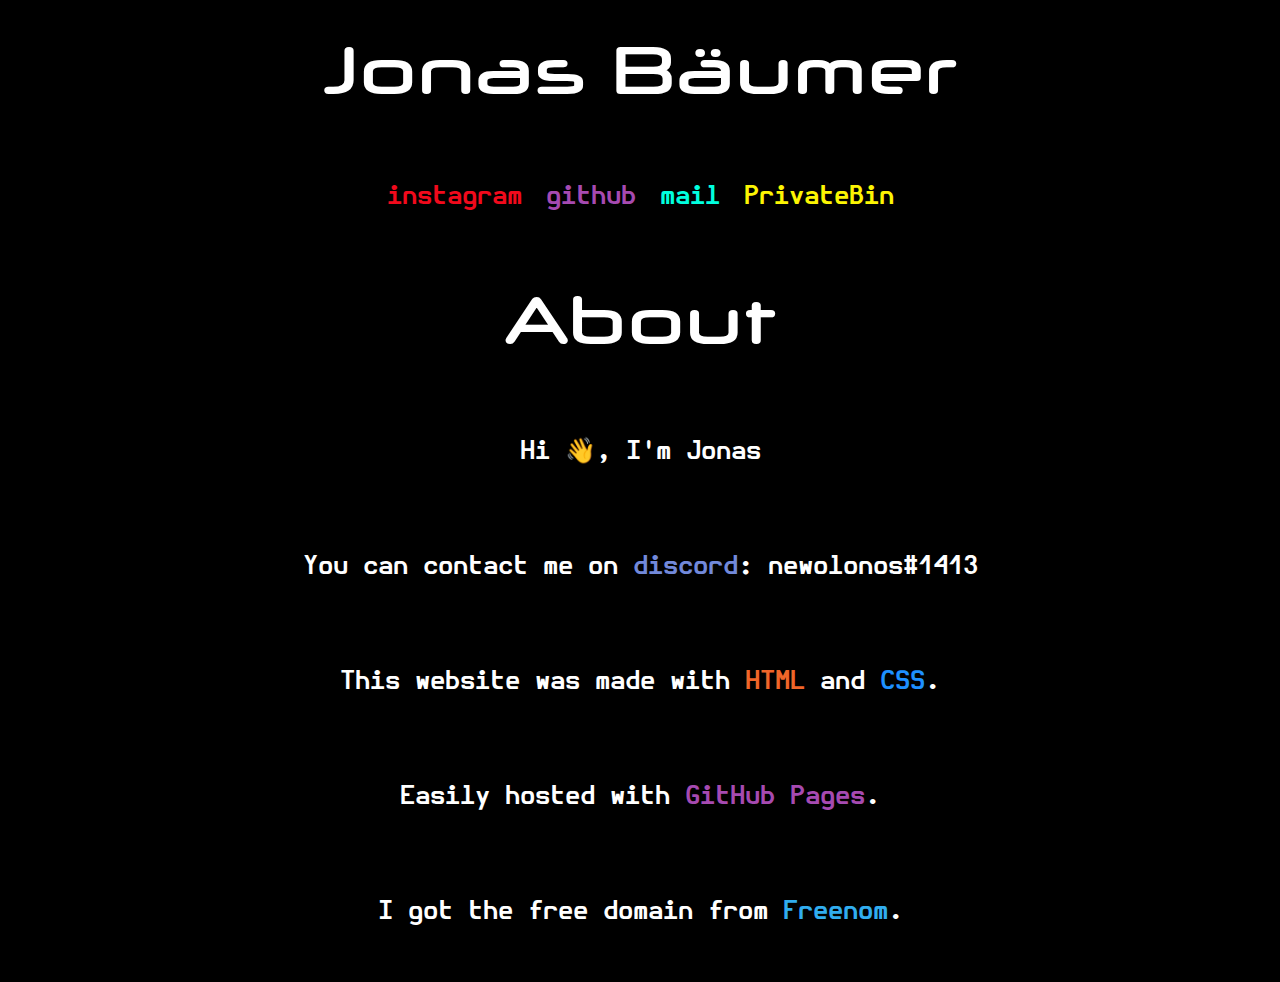
<file: index.html>
<!DOCTYPE html>
<head>
  <script async src="https://arc.io/widget.min.js#aFXL9ZAv"></script>
  <meta name="viewport" content="width=device-width, initial-scale=1.0">
  <meta http-equiv="Cache-Control" content="no-cache, no-store, must-revalidate">
  <meta http-equiv="Pragma" content="no-cache">
  <meta http-equiv="Expires" content="0">
  <link rel="stylesheet" href="./assets/style.css">
  <link rel = "icon" href = "./assets/favicon.png" type = "image/png">
  <title>Jonas Bäumer</title>
<meta name="description" content="Hi :>" />
<meta name="keywords" content="portfolio, profile, photographer, pictures, instagram" />

</head>
<html>
<h1 class="top">Jonas Bäumer</h1>
</div>
<div class="center">
  <a class="instagram link hover" target="_blank" href="https://instagram.com/newolonos">instagram</a>
  <a class="github link hover" target="_blank" href="https://github.com/newolonos">github</a>
  <a class="mail link hover" href="mailto:newolonos@web.de">mail</a>
  <a class="privatebin link hover" target="_blank" href="https://server.newolonos.gq">PrivateBin</a>
<h1 class="top">About</h1>
    <p class="about-text">Hi 👋, I'm Jonas</p>
    <p class="about-text">You can contact me on <a class="discord">discord<a/>: newolonos#1413
    <p class="about-text">This website was made with <a class="html link hover" target="_blank" href="https://www.w3schools.com/html">HTML</a> and <a class="css link hover" target="_blank" href="https://www.w3schools.com/css">CSS</a>.
    <p class="about-text">Easily hosted with <a class="github-pages link hover" target="_blank" href="https://pages.github.com">GitHub Pages</a>.
    <p class="about-text">I got the free domain from <a class="freenom link hover" target="_blank" href="https://freenom.com">Freenom</a>.
</div>
</html>
</file>
<file: assets/style.css>
@font-face {
  font-family: neuropol;
  src: url(Neuropol.ttf);
}

@font-face {
  font-family: hermit;
  src: url(Hermit.otf);
}

body {
background-color: #000000;
}

.hover {
  text-decoration: none;
  position: relative;
}

.hover:after {
  content: '';
  position: absolute;
  bottom: 0;
  left: 0;
  width: 0%;
  border-bottom: 2px solid;
  transition: 0.7s;
}

.hover:hover:after {
  width: 100%;
}

.top {
  font-family: neuropol;
  font-size: 65px;
  text-align: center;
  margin-top: 30px;
  color: #ffffff;
}

.instagram {
  color: #f10a1c;
}

.github {
  color: #a64ab1;
  margin-left: 20px;
}

.discord {
  color: #7289da;
}

.mail {
  color: #00ffdf;
  margin-left: 20px;
}

.privatebin {
  color: #fcf503;
  margin-left: 20px;
}

.center {
  text-align: center;
  vertical-align: middle;
  line-height: 90px;
}

.link {
  text-decoration: none;
  font-size: 25px;
  font-family: hermit;
}

.about-text {
  font-size: 25px;
  font-family: hermit;
  color: #ffffff;
}

.html {
  color: #f06529;
}

.css {
  color: #1e90ff;
}

.github-pages {
  color: #a64ab1;
}

.freenom {
  color: #31adef;
}

.fourzerofour {
  font-family: neuropol;
  color: #ffffff;
  font-size: 90px;
  text-align: center;
  margin-top: 20px;
  margin-bottom: 100px;
}

.pagenotfound {
  font-family: hermit;
  font-size: 30px;
  color: #ffffff;
  text-align: center;
  }

.home {
    font-family: hermit;
    font-size: 30px;
    color: #0ddb6c;
  }

 .align {
   text-align: center;
 }
</file>
